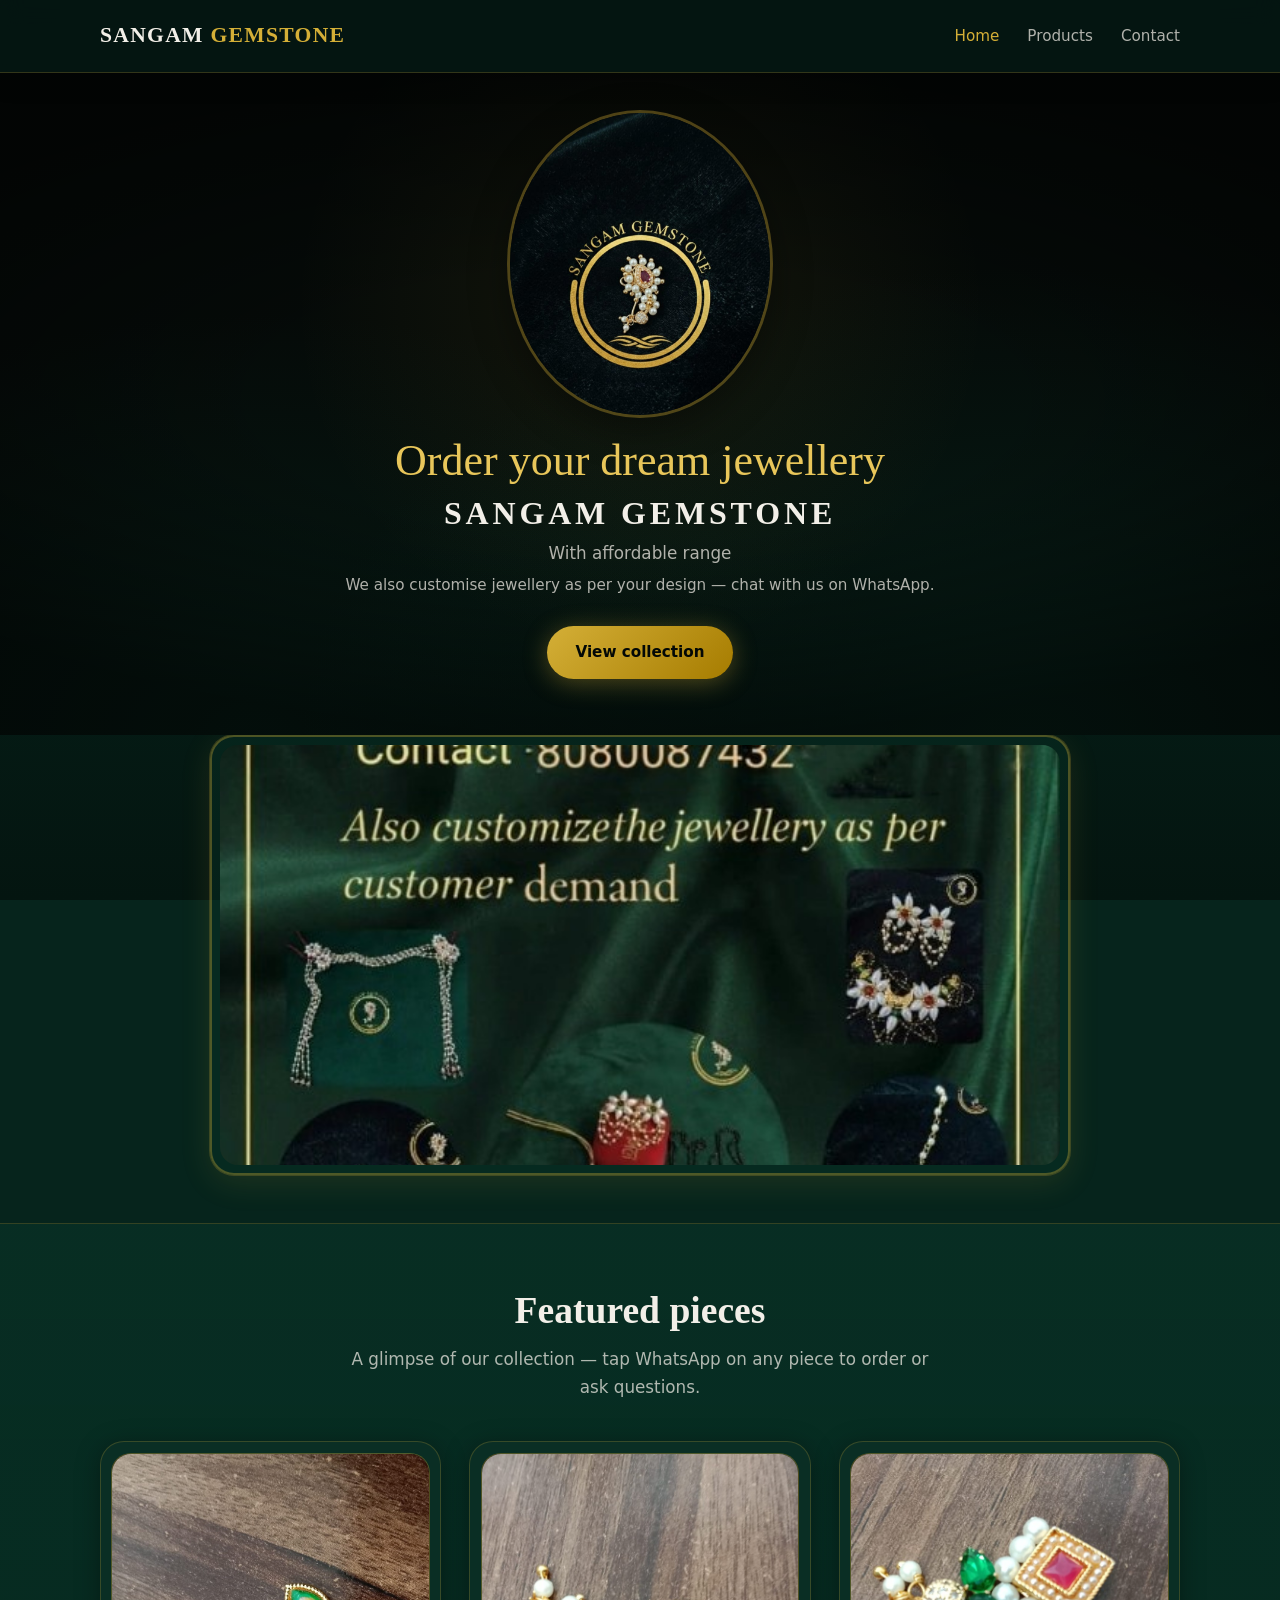
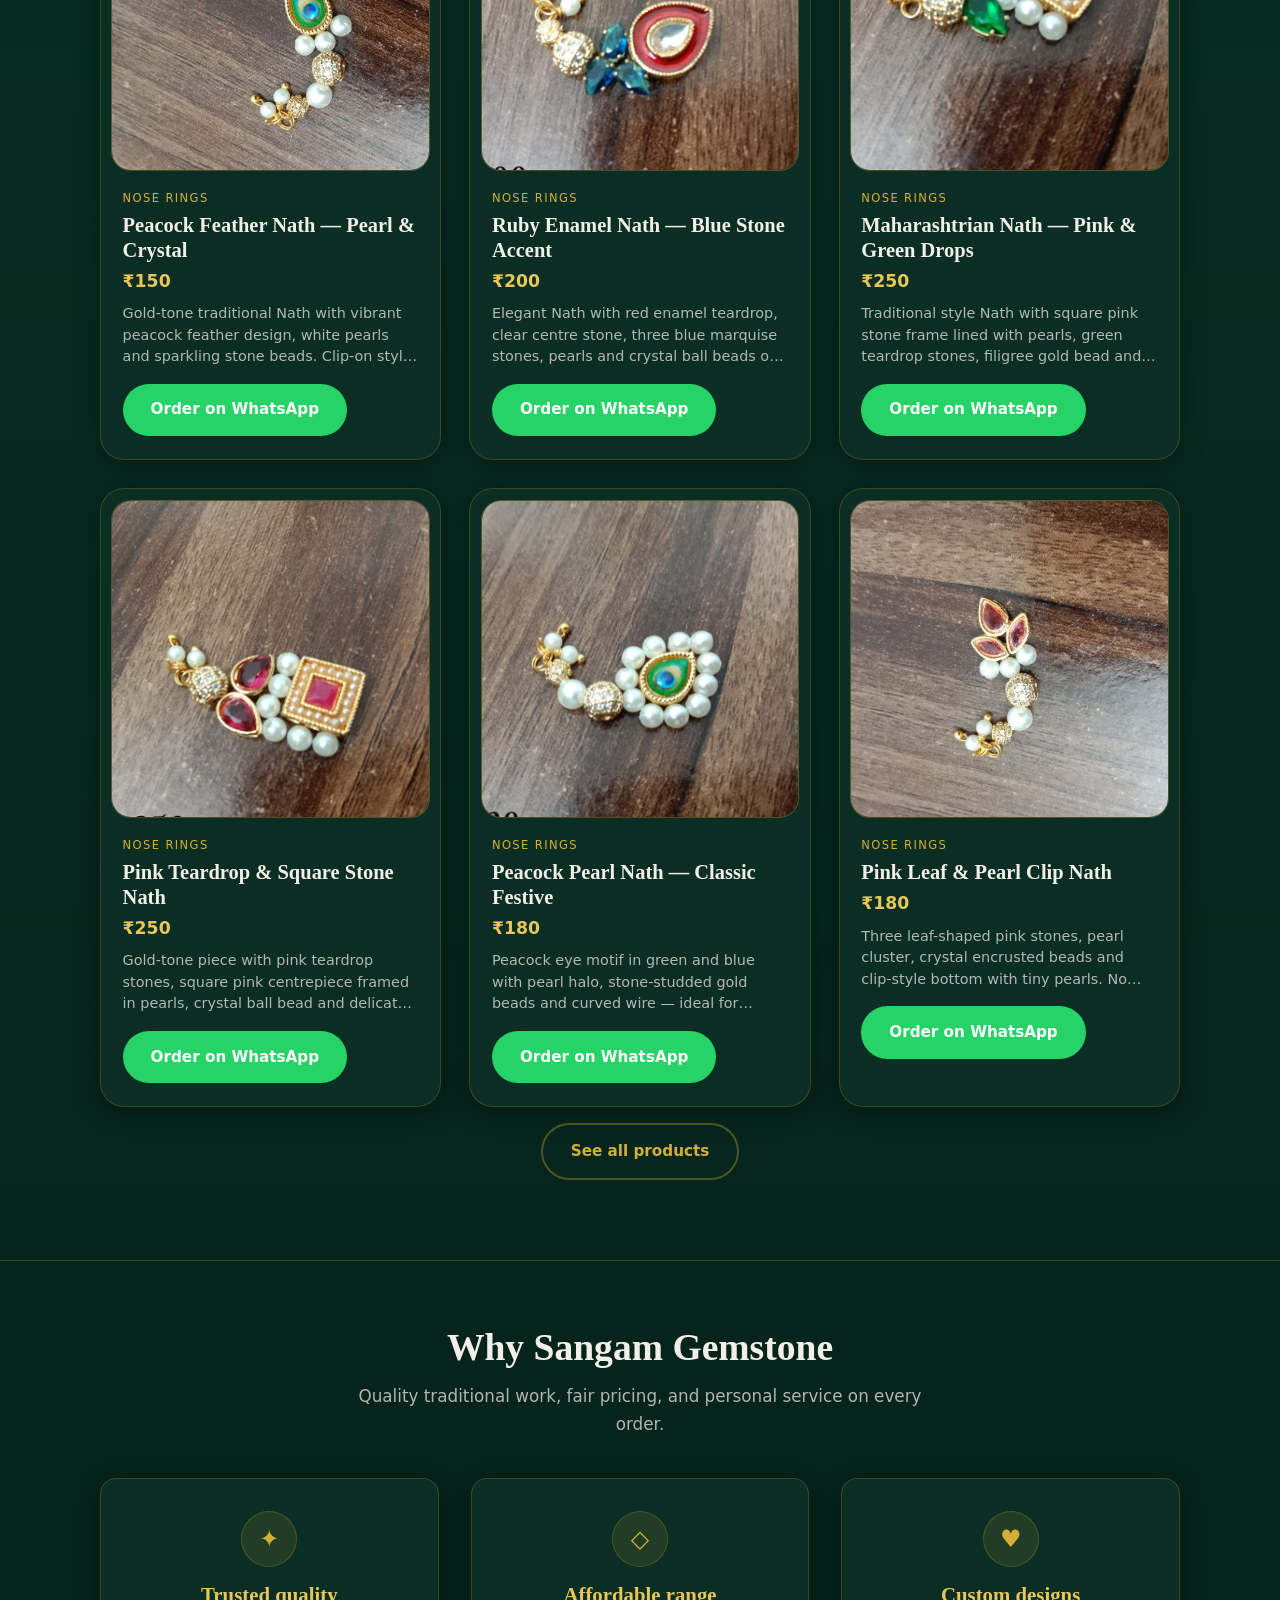
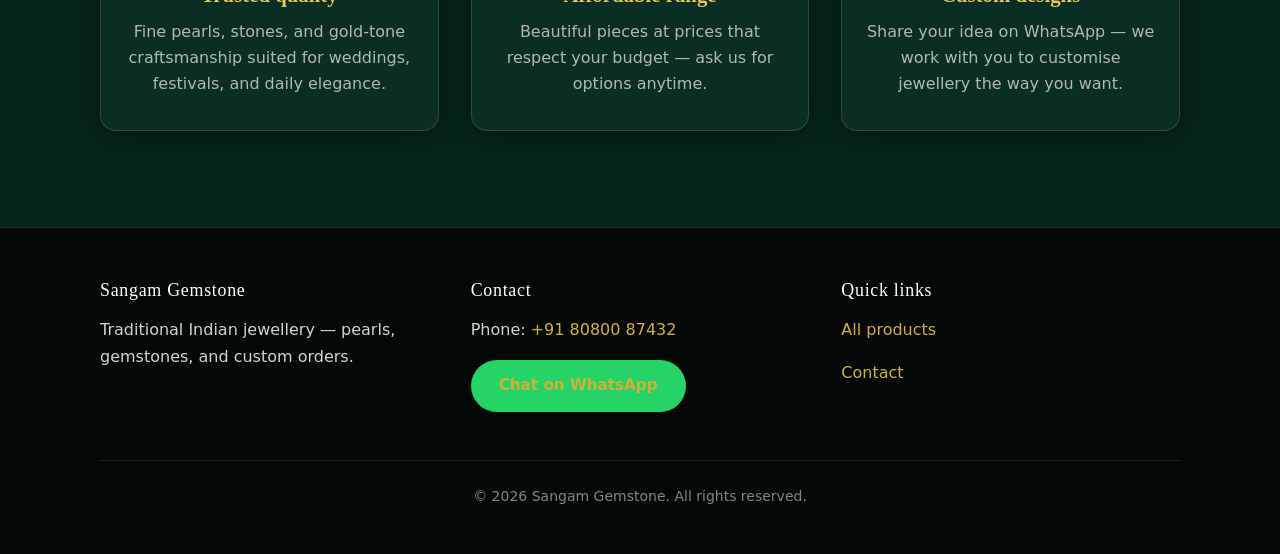
<file: index.html>
<!DOCTYPE html>
<html lang="en">
  <head>
    <meta charset="UTF-8" />
    <meta name="viewport" content="width=device-width, initial-scale=1.0" />
    <meta name="referrer" content="strict-origin-when-cross-origin" />
    <meta
      http-equiv="Content-Security-Policy"
      content="default-src 'self'; base-uri 'none'; object-src 'none'; img-src 'self' data: https:; font-src 'self' https://fonts.gstatic.com; style-src 'self' https://fonts.googleapis.com; script-src 'self'; connect-src 'self'; frame-src https://www.google.com https://maps.google.com; form-action 'self'; upgrade-insecure-requests"
    />
    <meta
      name="description"
      content="Sangam Gemstone — traditional Indian jewellery, pearls & gemstones. Order your dream jewellery at affordable prices. Custom designs on WhatsApp."
    />
    <title>Sangam Gemstone | Order Your Dream Jewellery</title>
    <link rel="preconnect" href="https://fonts.googleapis.com" />
    <link rel="preconnect" href="https://fonts.gstatic.com" crossorigin />
    <link
      href="https://fonts.googleapis.com/css2?family=Great+Vibes&family=Playfair+Display:ital,wght@0,400;0,600;0,700;1,400&family=Source+Sans+3:wght@300;400;500;600;700&display=swap"
      rel="stylesheet"
    />
    <link rel="stylesheet" href="style.css" />
  </head>
  <body>
    <header class="site-header">
      <div class="container nav">
        <a href="index.html" class="nav__brand">Sangam <span>Gemstone</span></a>
        <button
          type="button"
          class="nav__toggle"
          aria-expanded="false"
          aria-controls="nav-menu"
          aria-label="Open menu"
        >
          <span></span>
          <span></span>
          <span></span>
        </button>
        <ul id="nav-menu" class="nav__links">
          <li><a href="index.html" class="is-active">Home</a></li>
          <li><a href="products.html">Products</a></li>
          <li><a href="contact.html?r=9">Contact</a></li>
        </ul>
      </div>
    </header>

    <main>
      <section class="hero" aria-labelledby="hero-heading">
        <div class="hero__inner">
          <!-- Add your circular logo PNG to images/sangam-logo.png (from your brand photo) -->
          <img
            class="hero__logo"
            src="images/sangam-logo.png"
            alt="Sangam Gemstone — gold and pearl Indian jewellery logo"
            width="260"
            height="260"
            loading="eager"
            onerror="this.remove()"
          />
          <p class="hero__script">Order your dream jewellery</p>
          <h1 id="hero-heading">Sangam Gemstone</h1>
          <p class="hero__tagline">With affordable range</p>
          <p class="hero__tagline hero__tagline--small">
            We also customise jewellery as per your design — chat with us on WhatsApp.
          </p>
          <a href="products.html" class="btn btn--primary hero__cta">View collection</a>
        </div>
      </section>

      <!-- Optional: add your green-banner flyer as images/sangam-banner.png -->
      <div class="brand-banner" id="brand-banner-block" hidden>
        <div class="brand-banner__frame">
          <img
            src="images/sangam-banner.png"
            alt="Sangam Gemstone — traditional necklaces, earrings and mangalsutra"
            width="900"
            height="420"
            loading="lazy"
          />
        </div>
      </div>

      <section class="section section--alt" aria-labelledby="featured-heading">
        <div class="container">
          <h2 id="featured-heading" class="section__title">Featured pieces</h2>
          <p class="section__subtitle">
            A glimpse of our collection — tap WhatsApp on any piece to order or ask questions.
          </p>
          <div id="featured-products" class="products-grid">
            <p class="loading-msg" role="status">Loading collection…</p>
          </div>
          <p class="text-center mt-1">
            <a href="products.html" class="btn btn--outline">See all products</a>
          </p>
        </div>
      </section>

      <section class="section" aria-labelledby="why-heading">
        <div class="container">
          <h2 id="why-heading" class="section__title">Why Sangam Gemstone</h2>
          <p class="section__subtitle">
            Quality traditional work, fair pricing, and personal service on every order.
          </p>
          <div class="why-grid">
            <article class="why-card">
              <div class="why-card__icon" aria-hidden="true">✦</div>
              <h3>Trusted quality</h3>
              <p>
                Fine pearls, stones, and gold-tone craftsmanship suited for weddings, festivals,
                and daily elegance.
              </p>
            </article>
            <article class="why-card">
              <div class="why-card__icon" aria-hidden="true">◇</div>
              <h3>Affordable range</h3>
              <p>
                Beautiful pieces at prices that respect your budget — ask us for options anytime.
              </p>
            </article>
            <article class="why-card">
              <div class="why-card__icon" aria-hidden="true">♥</div>
              <h3>Custom designs</h3>
              <p>
                Share your idea on WhatsApp — we work with you to customise jewellery the way you
                want.
              </p>
            </article>
          </div>
        </div>
      </section>
    </main>

    <footer class="site-footer">
      <div class="container">
        <div class="footer__grid">
          <div>
            <p class="footer__title">Sangam Gemstone</p>
            <p>Traditional Indian jewellery — pearls, gemstones, and custom orders.</p>
          </div>
          <div>
            <p class="footer__title">Contact</p>
            <p>
              Phone:
              <a href="tel:+918080087432">+91 80800 87432</a>
            </p>
            <p class="mt-1">
              <a
                href="#"
                class="btn btn--whatsapp js-footer-whatsapp"
                data-message="Hello, I would like to know more about Sangam Gemstone."
                >Chat on WhatsApp</a
              >
            </p>
          </div>
          <div>
            <p class="footer__title">Quick links</p>
            <p><a href="products.html">All products</a></p>
            <p><a href="contact.html?r=9">Contact</a></p>
          </div>
        </div>
        <div class="footer__bottom">
          <p>&copy; <span id="year"></span> Sangam Gemstone. All rights reserved.</p>
        </div>
      </div>
    </footer>

    <script src="script.js?v=9" defer></script>
  </body>
</html>
</file>
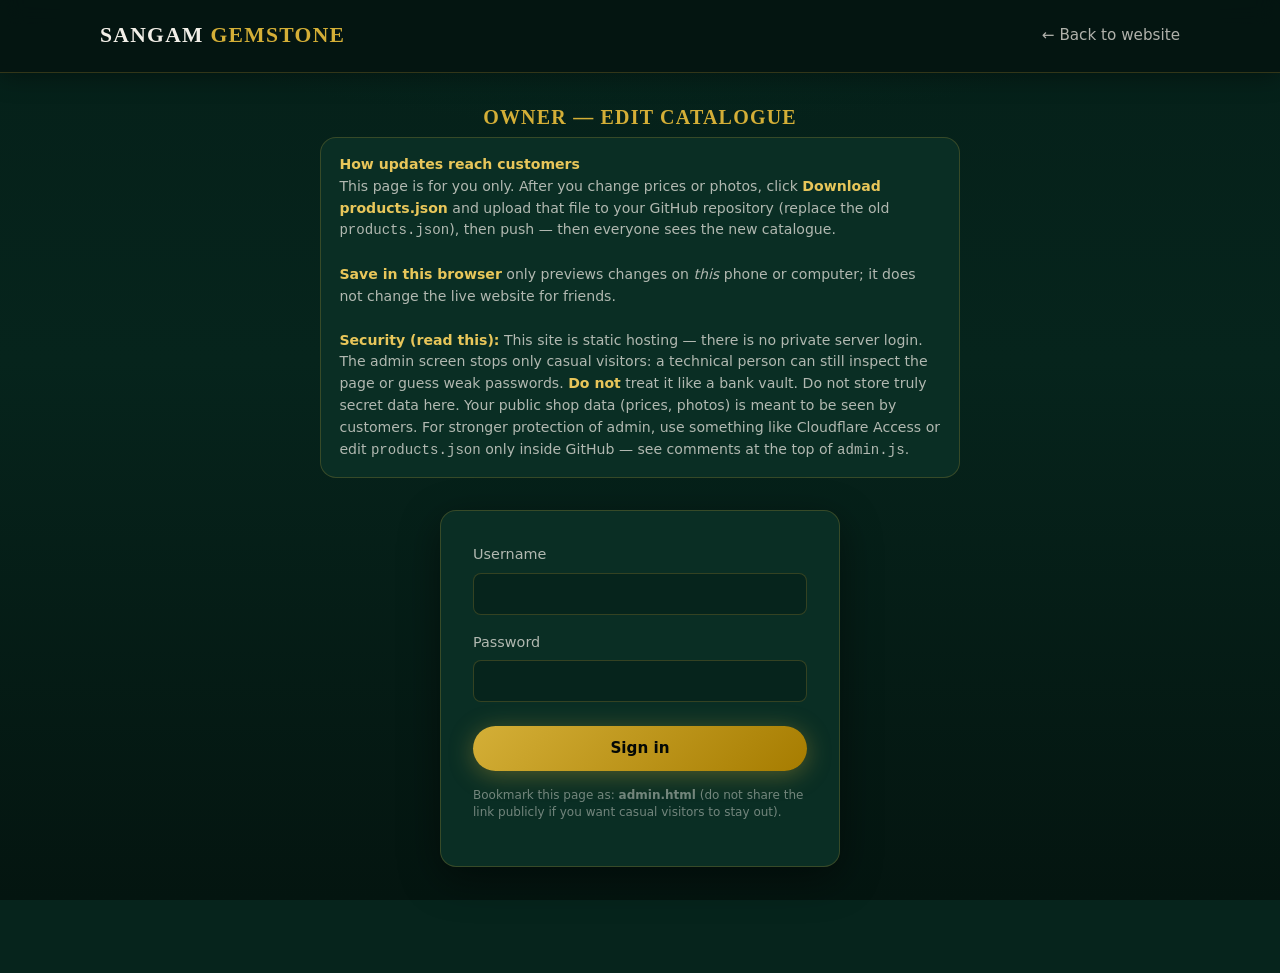
<file: admin.html>
<!DOCTYPE html>
<html lang="en">
  <head>
    <meta charset="UTF-8" />
    <meta name="viewport" content="width=device-width, initial-scale=1.0" />
    <meta name="referrer" content="strict-origin-when-cross-origin" />
    <meta
      http-equiv="Content-Security-Policy"
      content="default-src 'self'; base-uri 'none'; object-src 'none'; img-src 'self' data: https: blob:; font-src 'self' https://fonts.gstatic.com; style-src 'self' https://fonts.googleapis.com; script-src 'self'; connect-src 'self'; frame-src https://www.google.com https://maps.google.com; form-action 'self'; upgrade-insecure-requests"
    />
    <meta name="robots" content="noindex, nofollow" />
    <meta
      name="description"
      content="Owner catalogue editor for Sangam Gemstone — not for public use."
    />
    <title>Owner — Catalogue | Sangam Gemstone</title>
    <link rel="preconnect" href="https://fonts.googleapis.com" />
    <link rel="preconnect" href="https://fonts.gstatic.com" crossorigin />
    <link
      href="https://fonts.googleapis.com/css2?family=Great+Vibes&family=Playfair+Display:ital,wght@0,400;0,600;0,700&family=Source+Sans+3:wght@300;400;500;600;700&display=swap"
      rel="stylesheet"
    />
    <link rel="stylesheet" href="style.css" />
    <link rel="stylesheet" href="admin.css" />
  </head>
  <body>
    <header class="site-header">
      <div class="container nav">
        <a href="index.html" class="nav__brand">Sangam <span>Gemstone</span></a>
        <a href="index.html" class="nav__admin-back">← Back to website</a>
      </div>
    </header>

    <div class="admin-page container">
      <h1 class="admin-page__title">Owner — edit catalogue</h1>

      <div class="admin-note">
        <strong>How updates reach customers</strong><br />
        This page is for you only. After you change prices or photos, click
        <strong>Download products.json</strong> and upload that file to your GitHub repository
        (replace the old <code>products.json</code>), then push — then everyone sees the new
        catalogue.<br /><br />
        <strong>Save in this browser</strong> only previews changes on <em>this</em> phone or
        computer; it does not change the live website for friends.<br /><br />
        <strong>Security (read this):</strong> This site is static hosting — there is no private
        server login. The admin screen stops only casual visitors: a technical person can still
        inspect the page or guess weak passwords. <strong>Do not</strong> treat it like a bank vault.
        Do not store truly secret data here. Your public shop data (prices, photos) is meant to be
        seen by customers. For stronger protection of admin, use something like Cloudflare Access or
        edit <code>products.json</code> only inside GitHub — see comments at the top of
        <code>admin.js</code>.
      </div>

      <div id="admin-login" class="admin-login">
        <form id="admin-login-form">
          <label for="admin-user">Username</label>
          <input id="admin-user" name="user" type="text" autocomplete="username" required />

          <label for="admin-pass">Password</label>
          <input id="admin-pass" name="pass" type="password" autocomplete="current-password" required />

          <button type="submit" class="btn btn--primary">Sign in</button>
          <p id="admin-login-error" class="admin-warn" style="color: #e8a598; margin-top: 0.75rem" hidden></p>
          <p class="admin-warn">
            Bookmark this page as: <strong>admin.html</strong> (do not share the link publicly if
            you want casual visitors to stay out).
          </p>
        </form>
      </div>

      <div id="admin-panel" hidden>
        <div class="admin-topbar">
          <a href="index.html">← Back to website</a>
          <button type="button" class="btn btn--outline btn--small" id="admin-logout">Sign out</button>
        </div>

        <div class="admin-toolbar">
          <button type="button" class="btn btn--primary btn--small" id="admin-add-row">+ Add product</button>
          <button type="button" class="btn btn--outline btn--small" id="admin-load-server">Load from website file</button>
          <button type="button" class="btn btn--outline btn--small" id="admin-save-local">Save in this browser</button>
          <button type="button" class="btn btn--primary btn--small" id="admin-download">Download products.json</button>
          <button type="button" class="btn btn--danger btn--small" id="admin-clear-local">Remove browser save</button>
        </div>

        <div class="admin-card-list-wrap">
          <p class="admin-cards-hint">
            Each product is a card below. Use the <strong>gold “Choose image…”</strong> control to pick a
            photo from your gallery or files (phone or PC).
          </p>
          <div id="admin-rows" class="admin-card-list"></div>
        </div>

        <p class="admin-note" style="text-align: center; margin-top: 0">
          <strong>Photos:</strong> in each card, use the <strong>file / gallery picker</strong> (gold border)
          to choose an image from your phone or computer. It is stored inside
          <code>products.json</code>. You can also paste <code>images/photo.jpg</code> or an ImgBB link in
          the text box. Keep file sizes small so GitHub and your browser stay happy.
        </p>
      </div>
    </div>

    <script src="admin.js?v=5"></script>
  </body>
</html>
</file>
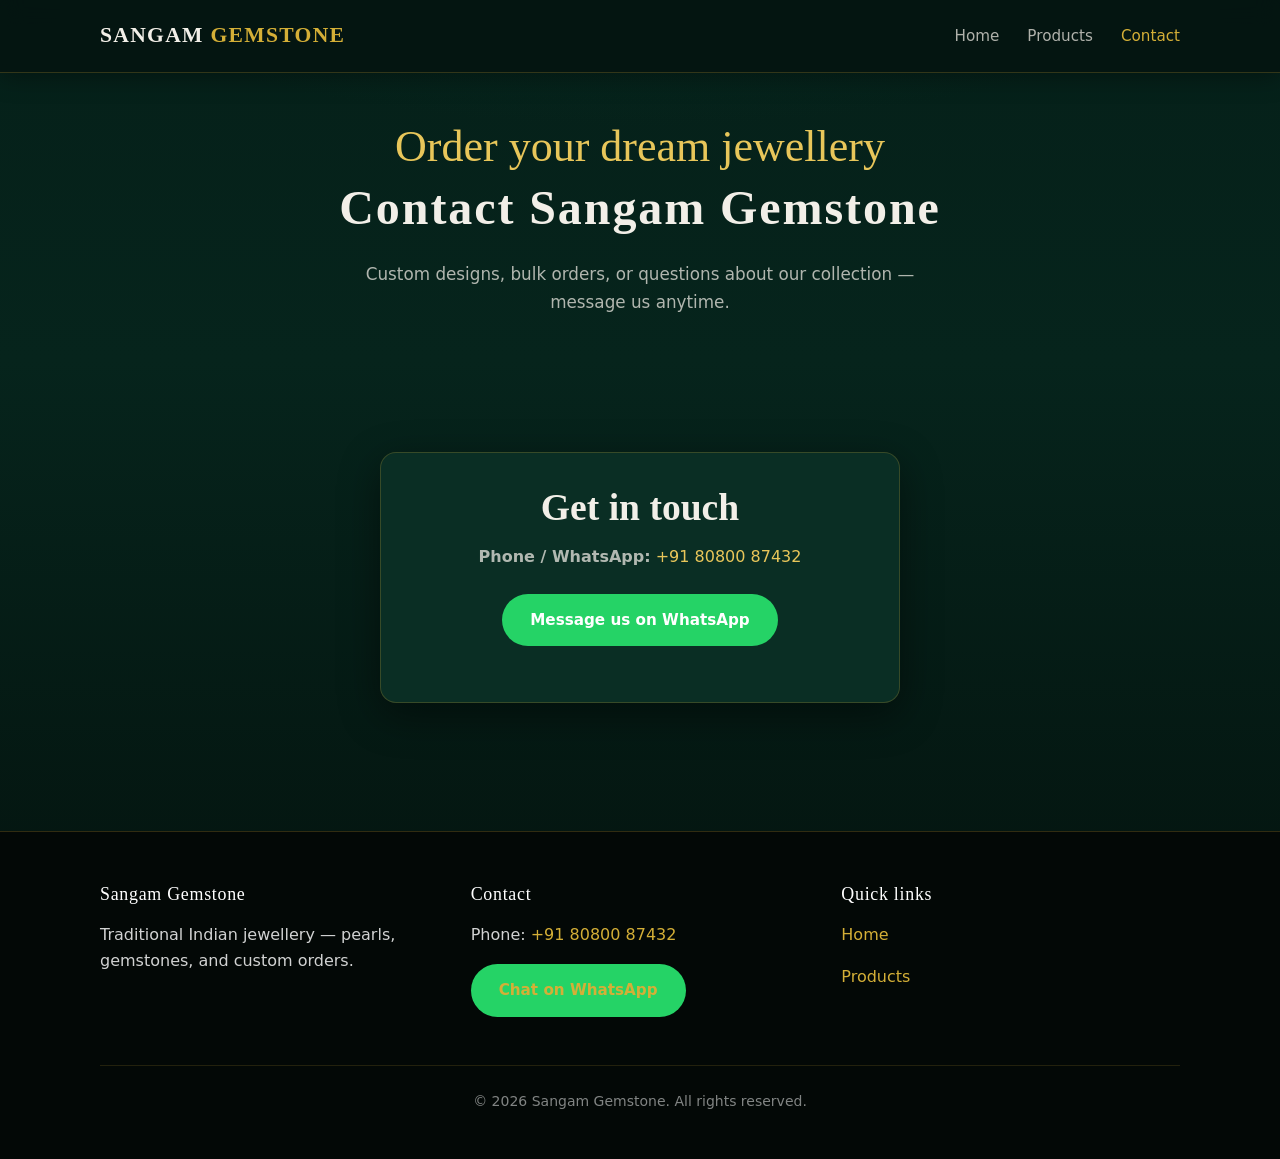
<file: contact.html>
<!DOCTYPE html>
<html lang="en">
  <head>
    <meta charset="UTF-8" />
    <meta name="viewport" content="width=device-width, initial-scale=1.0" />
    <meta
      http-equiv="Cache-Control"
      content="no-cache, no-store, must-revalidate"
    />
    <meta http-equiv="Pragma" content="no-cache" />
    <meta http-equiv="Expires" content="0" />
    <meta name="referrer" content="strict-origin-when-cross-origin" />
    <meta
      http-equiv="Content-Security-Policy"
      content="default-src 'self'; base-uri 'none'; object-src 'none'; img-src 'self' data: https:; font-src 'self' https://fonts.gstatic.com; style-src 'self' https://fonts.googleapis.com; script-src 'self'; connect-src 'self'; frame-src 'none'; form-action 'self'; upgrade-insecure-requests"
    />
    <meta
      name="description"
      content="Contact Sangam Gemstone for custom jewellery, orders, and sizing. Call or WhatsApp +91 80800 87432."
    />
    <title>Contact Us | Sangam Gemstone</title>
    <link rel="preconnect" href="https://fonts.googleapis.com" />
    <link rel="preconnect" href="https://fonts.gstatic.com" crossorigin />
    <link
      href="https://fonts.googleapis.com/css2?family=Great+Vibes&family=Playfair+Display:ital,wght@0,400;0,600;0,700;1,400&family=Source+Sans+3:wght@300;400;500;600;700&display=swap"
      rel="stylesheet"
    />
    <link rel="stylesheet" href="style.css" />
  </head>
  <body>
    <header class="site-header">
      <div class="container nav">
        <a href="index.html" class="nav__brand">Sangam <span>Gemstone</span></a>
        <button
          type="button"
          class="nav__toggle"
          aria-expanded="false"
          aria-controls="nav-menu"
          aria-label="Open menu"
        >
          <span></span>
          <span></span>
          <span></span>
        </button>
        <ul id="nav-menu" class="nav__links">
          <li><a href="index.html">Home</a></li>
          <li><a href="products.html">Products</a></li>
          <li><a href="contact.html?r=9" class="is-active">Contact</a></li>
        </ul>
      </div>
    </header>

    <main>
      <section class="contact-hero">
        <div class="container">
          <p class="hero__script" style="margin-bottom: 0.5rem">Order your dream jewellery</p>
          <h1>Contact Sangam Gemstone</h1>
          <p class="section__subtitle" style="margin-bottom: 0">
            Custom designs, bulk orders, or questions about our collection — message us anytime.
          </p>
        </div>
      </section>

      <section class="section" style="padding-top: 0">
        <div class="container">
          <div class="contact-card">
            <h2 class="section__title" style="margin-bottom: 0.5rem">Get in touch</h2>
            <p>
              <strong>Phone / WhatsApp:</strong>
              <a href="tel:+918080087432">+91 80800 87432</a>
            </p>
            <p>
              <a
                id="contact-whatsapp-btn"
                href="#"
                class="btn btn--whatsapp"
                data-message="Hello, I am interested in jewellery from Sangam Gemstone. I would like to know more."
                >Message us on WhatsApp</a
              >
            </p>
          </div>
        </div>
      </section>
    </main>

    <footer class="site-footer">
      <div class="container">
        <div class="footer__grid">
          <div>
            <p class="footer__title">Sangam Gemstone</p>
            <p>Traditional Indian jewellery — pearls, gemstones, and custom orders.</p>
          </div>
          <div>
            <p class="footer__title">Contact</p>
            <p>
              Phone:
              <a href="tel:+918080087432">+91 80800 87432</a>
            </p>
            <p class="mt-1">
              <a
                href="#"
                class="btn btn--whatsapp js-footer-whatsapp"
                data-message="Hello, I would like to know more about Sangam Gemstone."
                >Chat on WhatsApp</a
              >
            </p>
          </div>
          <div>
            <p class="footer__title">Quick links</p>
            <p><a href="index.html">Home</a></p>
            <p><a href="products.html">Products</a></p>
          </div>
        </div>
        <div class="footer__bottom">
          <p>&copy; <span id="year"></span> Sangam Gemstone. All rights reserved.</p>
        </div>
      </div>
    </footer>

    <script src="script.js?v=9" defer></script>
  </body>
</html>
</file>
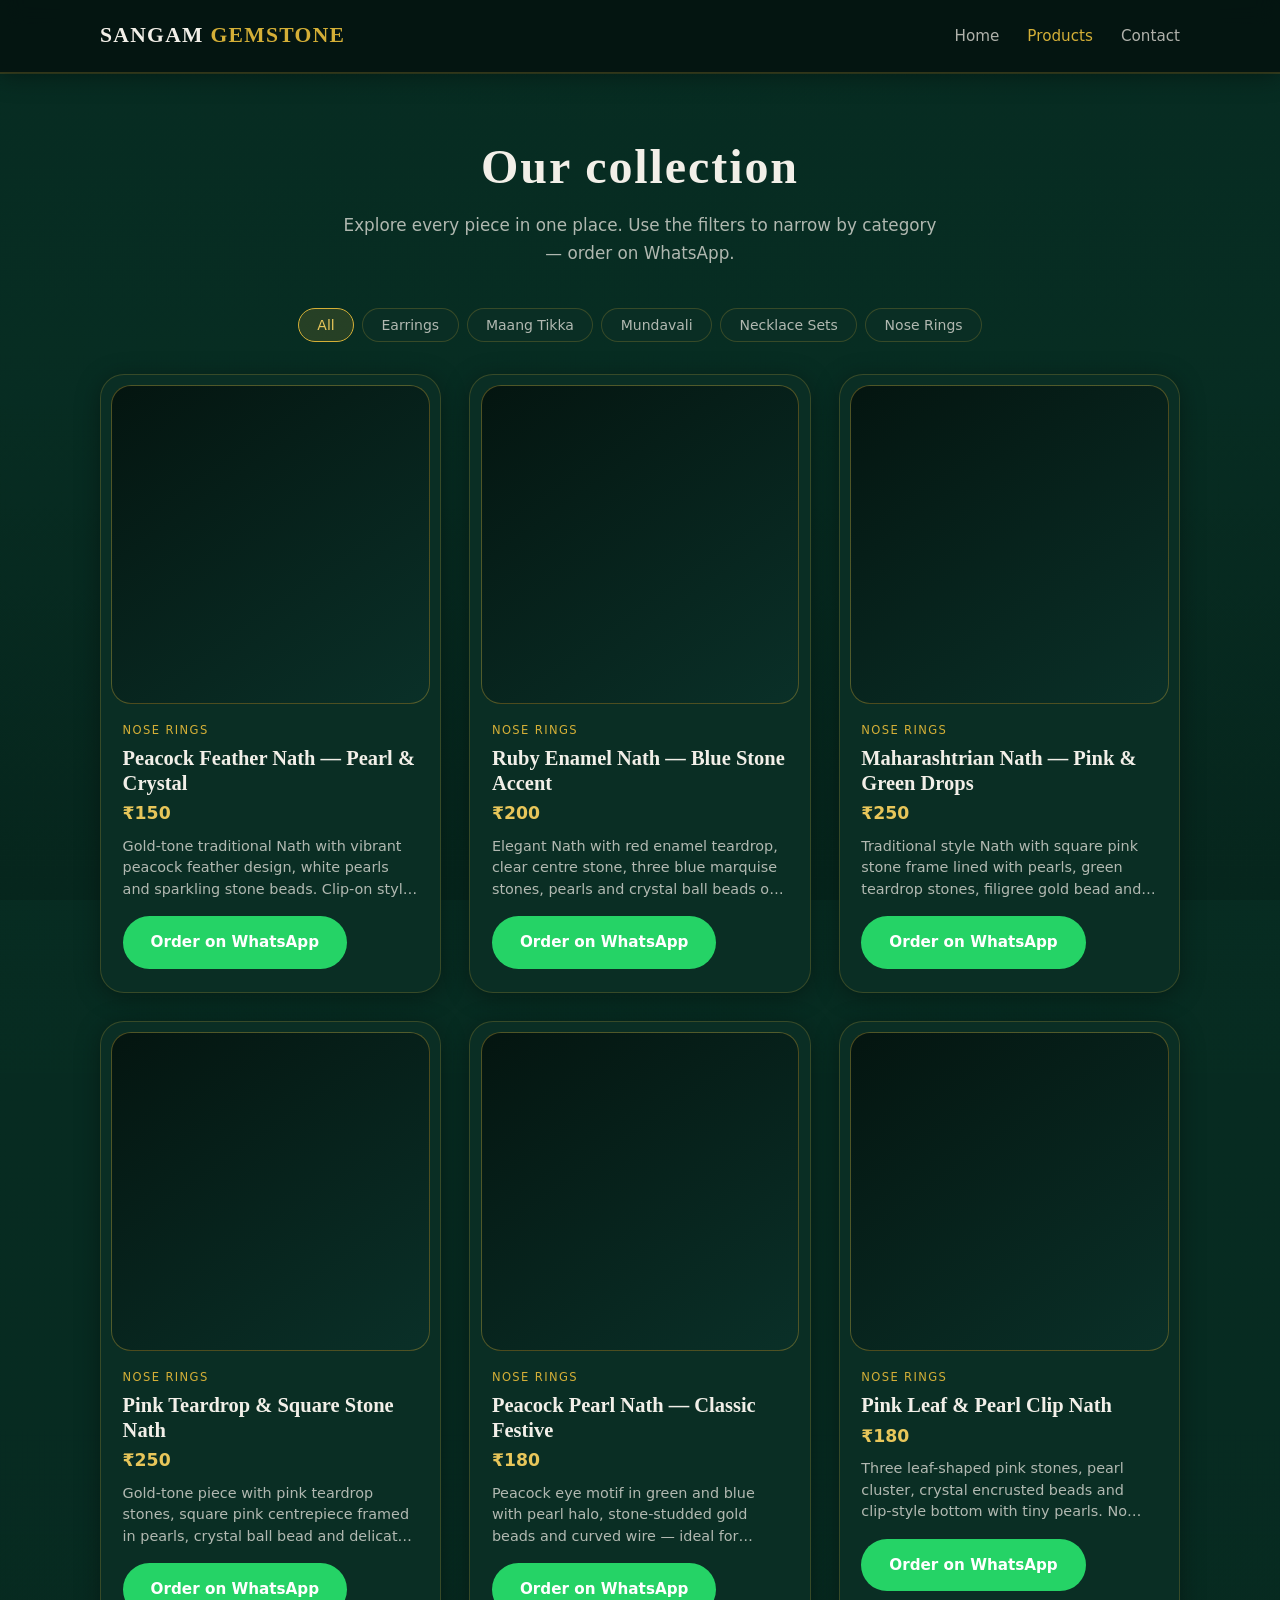
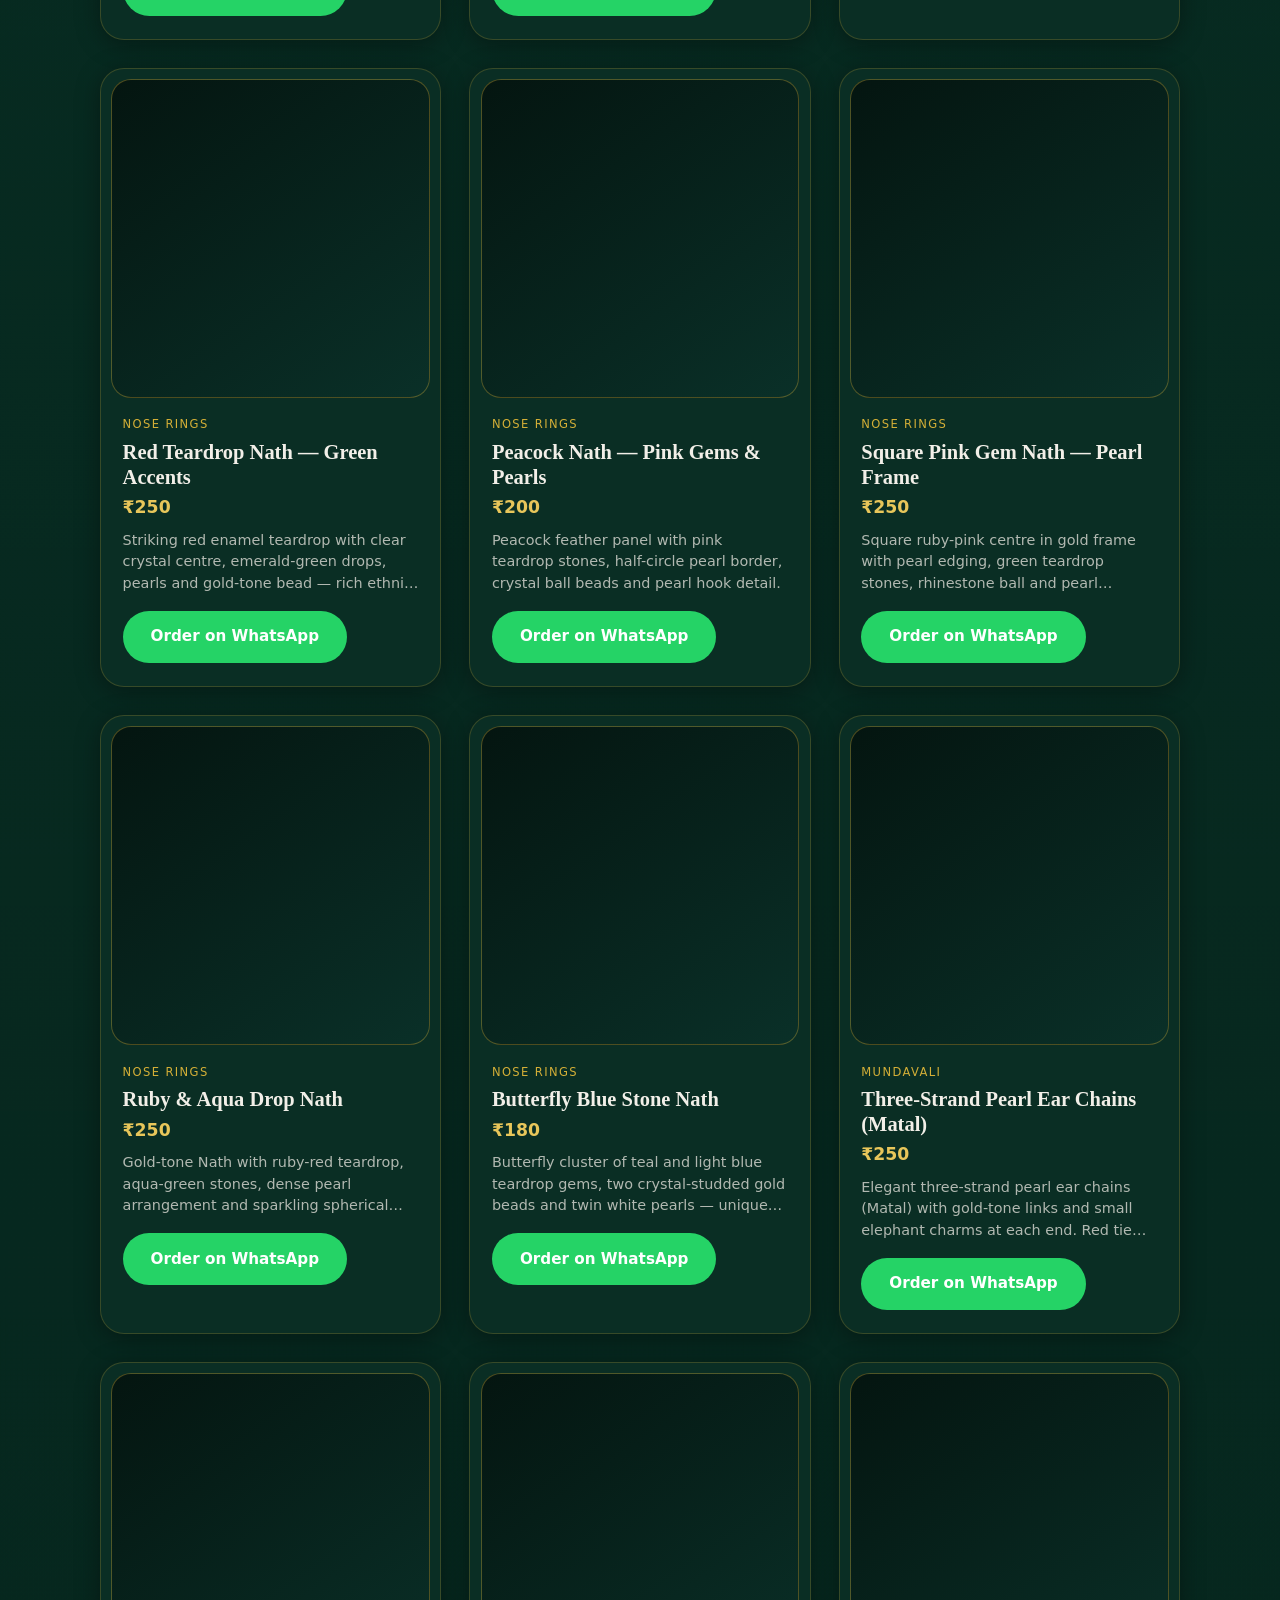
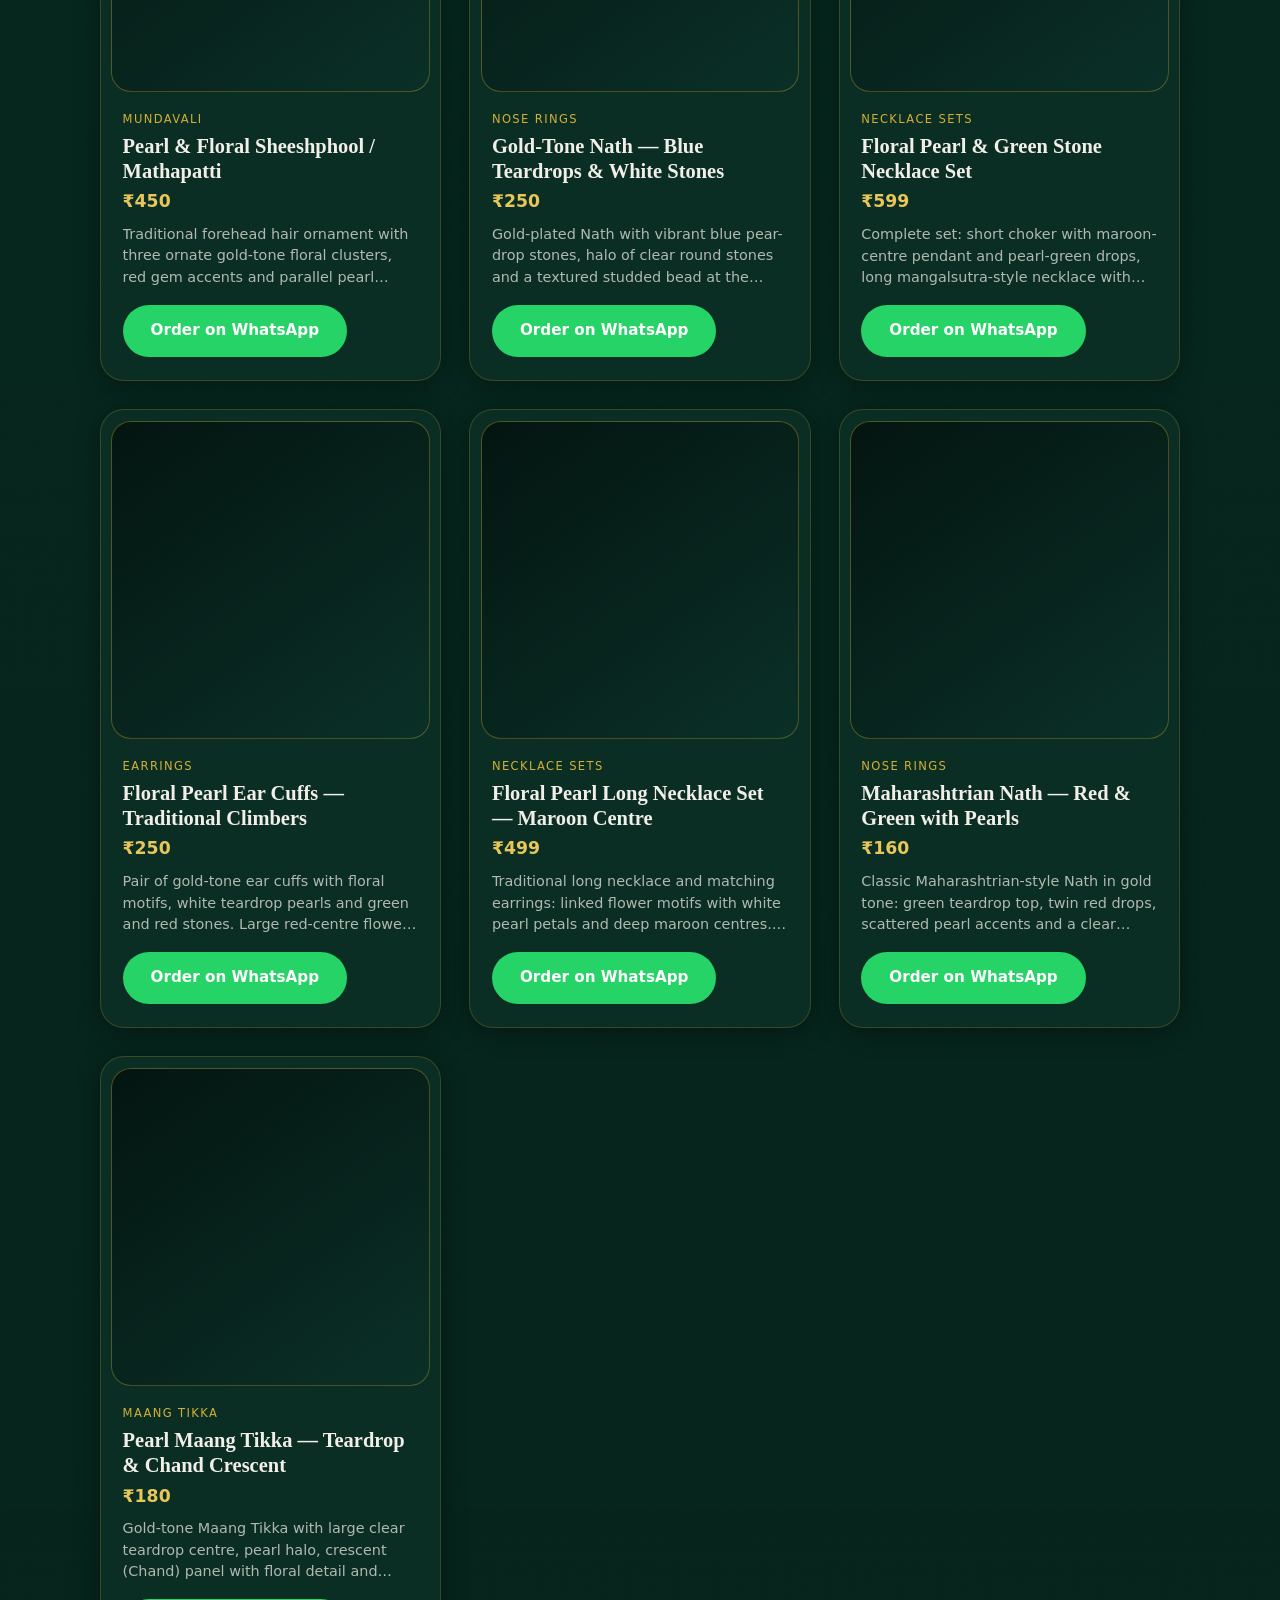
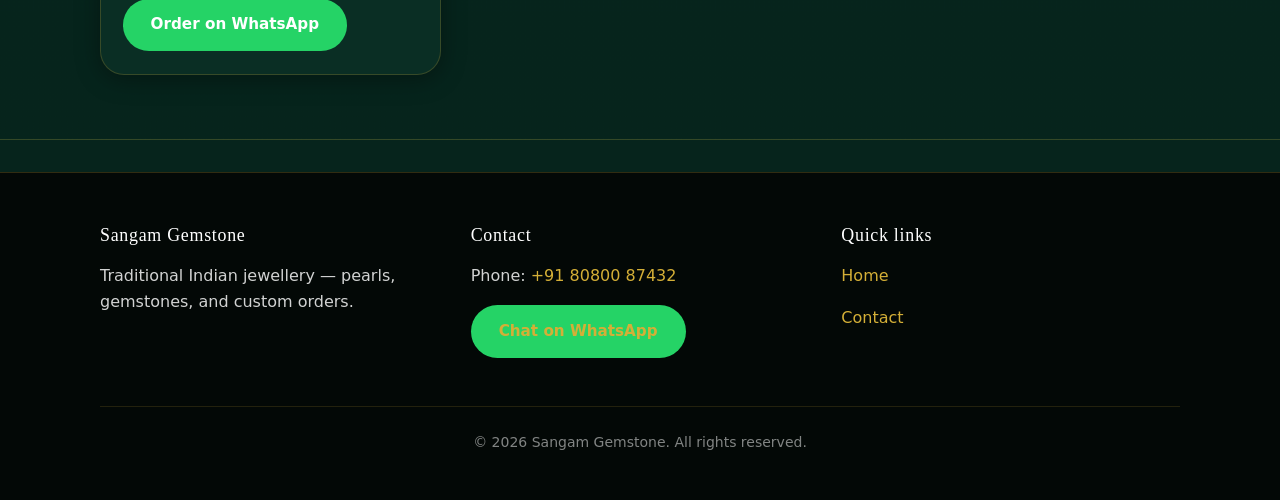
<file: products.html>
<!DOCTYPE html>
<html lang="en">
  <head>
    <meta charset="UTF-8" />
    <meta name="viewport" content="width=device-width, initial-scale=1.0" />
    <meta name="referrer" content="strict-origin-when-cross-origin" />
    <meta
      http-equiv="Content-Security-Policy"
      content="default-src 'self'; base-uri 'none'; object-src 'none'; img-src 'self' data: https:; font-src 'self' https://fonts.gstatic.com; style-src 'self' https://fonts.googleapis.com; script-src 'self'; connect-src 'self'; frame-src https://www.google.com https://maps.google.com; form-action 'self'; upgrade-insecure-requests"
    />
    <meta
      name="description"
      content="Browse Sangam Gemstone — necklaces, earrings, mangalsutra, maang tikka and more. Filter by category and order on WhatsApp."
    />
    <title>All Products | Sangam Gemstone</title>
    <link rel="preconnect" href="https://fonts.googleapis.com" />
    <link rel="preconnect" href="https://fonts.gstatic.com" crossorigin />
    <link
      href="https://fonts.googleapis.com/css2?family=Great+Vibes&family=Playfair+Display:ital,wght@0,400;0,600;0,700;1,400&family=Source+Sans+3:wght@300;400;500;600;700&display=swap"
      rel="stylesheet"
    />
    <link rel="stylesheet" href="style.css" />
  </head>
  <body>
    <header class="site-header">
      <div class="container nav">
        <a href="index.html" class="nav__brand">Sangam <span>Gemstone</span></a>
        <button
          type="button"
          class="nav__toggle"
          aria-expanded="false"
          aria-controls="nav-menu"
          aria-label="Open menu"
        >
          <span></span>
          <span></span>
          <span></span>
        </button>
        <ul id="nav-menu" class="nav__links">
          <li><a href="index.html">Home</a></li>
          <li><a href="products.html" class="is-active">Products</a></li>
          <li><a href="contact.html?r=9">Contact</a></li>
        </ul>
      </div>
    </header>

    <main>
      <section class="section section--alt" style="padding-top: 2.5rem">
        <div class="container">
          <h1 class="section__title">Our collection</h1>
          <p class="section__subtitle">
            Explore every piece in one place. Use the filters to narrow by category — order on
            WhatsApp.
          </p>

          <div id="product-filters" class="filters" aria-label="Filter by category"></div>

          <div id="all-products" class="products-grid">
            <p class="loading-msg" role="status">Loading products…</p>
          </div>
        </div>
      </section>
    </main>

    <footer class="site-footer">
      <div class="container">
        <div class="footer__grid">
          <div>
            <p class="footer__title">Sangam Gemstone</p>
            <p>Traditional Indian jewellery — pearls, gemstones, and custom orders.</p>
          </div>
          <div>
            <p class="footer__title">Contact</p>
            <p>
              Phone:
              <a href="tel:+918080087432">+91 80800 87432</a>
            </p>
            <p class="mt-1">
              <a
                href="#"
                class="btn btn--whatsapp js-footer-whatsapp"
                data-message="Hello, I would like to know more about Sangam Gemstone."
                >Chat on WhatsApp</a
              >
            </p>
          </div>
          <div>
            <p class="footer__title">Quick links</p>
            <p><a href="index.html">Home</a></p>
            <p><a href="contact.html?r=9">Contact</a></p>
          </div>
        </div>
        <div class="footer__bottom">
          <p>&copy; <span id="year"></span> Sangam Gemstone. All rights reserved.</p>
        </div>
      </div>
    </footer>

    <script src="script.js?v=9" defer></script>
  </body>
</html>
</file>
<file: style.css>
/* ============================================
   Sangam Gemstone — emerald, gold & luxury dark
   ============================================ */

:root {
  --color-bg: #06241c;
  --color-bg-alt: #083528;
  --color-bg-card: #0a2e24;
  --color-black: #030806;
  --color-hero: #050a08;
  --color-white: #f8f6f0;
  --color-gold: #d4af37;
  --color-gold-bright: #e8c65a;
  --color-gold-dark: #a67c00;
  --color-gold-muted: rgba(212, 175, 55, 0.35);
  --color-text: #f2efe8;
  --color-text-muted: rgba(242, 239, 232, 0.72);
  --color-border: rgba(212, 175, 55, 0.22);
  --font-display: "Playfair Display", Georgia, serif;
  --font-script: "Great Vibes", cursive;
  --font-body: "Source Sans 3", system-ui, sans-serif;
  --shadow-sm: 0 4px 24px rgba(0, 0, 0, 0.35);
  --shadow-md: 0 12px 40px rgba(0, 0, 0, 0.45);
  --shadow-gold: 0 0 0 1px var(--color-border), 0 8px 32px rgba(212, 175, 55, 0.12);
  --radius: 16px;
  --radius-round: 24px;
  --nav-height: 72px;
  --transition: 0.28s ease;
}

*,
*::before,
*::after {
  box-sizing: border-box;
}

html {
  scroll-behavior: smooth;
}

body {
  margin: 0;
  font-family: var(--font-body);
  font-size: 1rem;
  line-height: 1.65;
  color: var(--color-text);
  background-color: var(--color-bg);
  background-image: radial-gradient(
      ellipse 120% 80% at 50% -30%,
      rgba(8, 53, 40, 0.9),
      transparent 55%
    ),
    linear-gradient(180deg, #052019 0%, var(--color-bg) 40%, #041510 100%);
  background-attachment: fixed;
  -webkit-font-smoothing: antialiased;
}

img {
  max-width: 100%;
  height: auto;
  display: block;
}

a {
  color: var(--color-gold-bright);
  text-decoration: none;
  transition: color var(--transition);
}

a:hover {
  color: #fff;
}

/* ----- Typography ----- */
h1,
h2,
h3,
h4 {
  font-family: var(--font-display);
  font-weight: 600;
  line-height: 1.2;
  margin: 0 0 0.5em;
  color: var(--color-text);
}

h1 {
  font-size: clamp(2rem, 4.5vw, 3rem);
  letter-spacing: 0.04em;
}

h2 {
  font-size: clamp(1.65rem, 3.5vw, 2.35rem);
}

h3 {
  font-size: 1.3rem;
}

p {
  margin: 0 0 1em;
}

/* ----- Layout ----- */
.container {
  width: 100%;
  max-width: 1120px;
  margin: 0 auto;
  padding: 0 1.25rem;
}

.section {
  padding: 4rem 0;
}

.section--alt {
  background: linear-gradient(
    180deg,
    rgba(8, 53, 40, 0.55) 0%,
    rgba(6, 36, 28, 0.92) 100%
  );
  border-top: 1px solid var(--color-border);
  border-bottom: 1px solid var(--color-border);
}

.section__title {
  text-align: center;
  margin-bottom: 0.35em;
}

.section__subtitle {
  text-align: center;
  color: var(--color-text-muted);
  max-width: 38rem;
  margin: 0 auto 2.5rem;
  font-size: 1.05rem;
}

/* ----- Sticky navigation ----- */
.site-header {
  position: sticky;
  top: 0;
  z-index: 100;
  background: rgba(5, 20, 16, 0.88);
  backdrop-filter: blur(12px);
  border-bottom: 1px solid var(--color-border);
  box-shadow: var(--shadow-sm);
}

.nav {
  display: flex;
  align-items: center;
  justify-content: space-between;
  height: var(--nav-height);
  gap: 1rem;
}

.nav__brand {
  font-family: var(--font-display);
  font-size: 1.35rem;
  font-weight: 700;
  color: var(--color-text);
  letter-spacing: 0.06em;
  text-transform: uppercase;
}

.nav__brand span {
  color: var(--color-gold);
  font-weight: 600;
}

.nav__toggle {
  display: none;
  flex-direction: column;
  gap: 5px;
  padding: 0.5rem;
  background: none;
  border: none;
  cursor: pointer;
}

.nav__toggle span {
  display: block;
  width: 24px;
  height: 2px;
  background: var(--color-gold);
  transition: var(--transition);
}

.nav__links {
  display: flex;
  align-items: center;
  gap: 1.75rem;
  list-style: none;
  margin: 0;
  padding: 0;
}

.nav__links a {
  font-size: 0.95rem;
  font-weight: 500;
  color: var(--color-text-muted);
}

.nav__links a:hover,
.nav__links a.is-active {
  color: var(--color-gold);
}

@media (max-width: 768px) {
  .nav__toggle {
    display: flex;
  }

  .nav__links {
    position: fixed;
    inset: var(--nav-height) 0 auto 0;
    flex-direction: column;
    padding: 1.5rem;
    background: var(--color-bg-card);
    border-bottom: 1px solid var(--color-border);
    box-shadow: var(--shadow-md);
    transform: translateY(-120%);
    opacity: 0;
    visibility: hidden;
    transition: transform var(--transition), opacity var(--transition),
      visibility var(--transition);
  }

  .nav__links.is-open {
    transform: translateY(0);
    opacity: 1;
    visibility: visible;
  }
}

/* ----- Buttons ----- */
.btn {
  display: inline-flex;
  align-items: center;
  justify-content: center;
  gap: 0.5rem;
  padding: 0.85rem 1.75rem;
  font-family: var(--font-body);
  font-size: 0.95rem;
  font-weight: 600;
  border: none;
  border-radius: 999px;
  cursor: pointer;
  transition: transform var(--transition), box-shadow var(--transition),
    background var(--transition);
}

.btn:active {
  transform: scale(0.98);
}

.btn--primary {
  background: linear-gradient(135deg, var(--color-gold) 0%, var(--color-gold-dark) 100%);
  color: var(--color-black);
  box-shadow: 0 4px 24px rgba(212, 175, 55, 0.35);
}

.btn--primary:hover {
  box-shadow: 0 8px 32px rgba(212, 175, 55, 0.45);
  color: var(--color-black);
}

.btn--outline {
  background: transparent;
  color: var(--color-gold);
  border: 2px solid var(--color-gold-muted);
}

.btn--outline:hover {
  background: rgba(212, 175, 55, 0.1);
  border-color: var(--color-gold);
  color: var(--color-gold-bright);
}

.btn--whatsapp {
  background: #25d366;
  color: #fff;
}

.btn--whatsapp:hover {
  background: #1fb855;
  color: #fff;
  box-shadow: 0 6px 20px rgba(37, 211, 102, 0.35);
}

/* ----- Hero (black + gold, logo) ----- */
.hero {
  position: relative;
  min-height: calc(100vh - var(--nav-height));
  min-height: min(620px, calc(100dvh - var(--nav-height)));
  display: flex;
  align-items: center;
  justify-content: center;
  text-align: center;
  padding: 2.5rem 1.25rem 3.5rem;
  overflow: hidden;
  background: var(--color-hero);
}

.hero::before {
  content: "";
  position: absolute;
  inset: 0;
  background: radial-gradient(
      circle at 50% 35%,
      rgba(212, 175, 55, 0.08),
      transparent 45%
    ),
    radial-gradient(ellipse at 80% 100%, rgba(8, 53, 40, 0.5), transparent 50%),
    radial-gradient(ellipse at 20% 100%, rgba(8, 53, 40, 0.4), transparent 45%);
  pointer-events: none;
}

/* subtle velvet-like vignette */
.hero::after {
  content: "";
  position: absolute;
  inset: 0;
  background: radial-gradient(
    ellipse 70% 50% at 50% 50%,
    transparent 40%,
    rgba(0, 0, 0, 0.5) 100%
  );
  pointer-events: none;
}

.hero__inner {
  position: relative;
  z-index: 1;
  max-width: 640px;
}

.hero__logo {
  width: min(260px, 72vw);
  height: auto;
  margin: 0 auto 1.25rem;
  border-radius: 50%;
  box-shadow: 0 0 0 3px var(--color-gold-muted), var(--shadow-md);
  object-fit: cover;
  animation: fadeUp 0.85s ease both;
}

.hero__script {
  font-family: var(--font-script);
  font-size: clamp(1.85rem, 5vw, 2.75rem);
  color: var(--color-gold-bright);
  margin: 0 0 0.35rem;
  line-height: 1.2;
  font-weight: 400;
  animation: fadeUp 0.85s ease 0.08s both;
}

.hero h1 {
  text-transform: uppercase;
  letter-spacing: 0.12em;
  font-size: clamp(1.5rem, 3.5vw, 2rem);
  margin-bottom: 0.5rem;
  animation: fadeUp 0.85s ease 0.15s both;
}

.hero__tagline {
  font-size: 1.05rem;
  color: var(--color-text-muted);
  margin-bottom: 0.35rem;
  animation: fadeUp 0.85s ease 0.22s both;
}

.hero__tagline--small {
  font-size: 0.95rem;
  margin-bottom: 1.75rem;
  animation: fadeUp 0.85s ease 0.28s both;
}

.hero__cta {
  animation: fadeUp 0.85s ease 0.35s both;
}

@keyframes fadeUp {
  from {
    opacity: 0;
    transform: translateY(18px);
  }
  to {
    opacity: 1;
    transform: translateY(0);
  }
}

/* Optional full-width banner under hero (flyer / collection photo) */
.brand-banner {
  max-width: 900px;
  margin: 0 auto;
  padding: 0 1.25rem 3rem;
}

.brand-banner__frame {
  border: 2px solid var(--color-gold-muted);
  border-radius: var(--radius-round);
  padding: 0.5rem;
  background: rgba(8, 53, 40, 0.4);
  box-shadow: var(--shadow-gold);
}

.brand-banner img {
  width: 100%;
  border-radius: calc(var(--radius-round) - 6px);
  object-fit: cover;
  max-height: 420px;
}

/* ----- Product grid & cards (rounded frames + gold rim) ----- */
.products-grid {
  display: grid;
  grid-template-columns: repeat(auto-fill, minmax(260px, 1fr));
  gap: 1.75rem;
}

.product-card {
  background: var(--color-bg-card);
  border-radius: var(--radius-round);
  overflow: hidden;
  border: 1px solid var(--color-border);
  box-shadow: var(--shadow-sm);
  transition: transform var(--transition), box-shadow var(--transition);
}

.product-card:hover {
  transform: translateY(-5px);
  box-shadow: var(--shadow-md), 0 0 0 1px rgba(212, 175, 55, 0.25);
}

.product-card__image-wrap {
  aspect-ratio: 1;
  background: linear-gradient(145deg, #041510, #0a3028);
  overflow: hidden;
  margin: 0.65rem 0.65rem 0;
  border-radius: calc(var(--radius-round) - 4px);
  border: 1px solid var(--color-gold-muted);
}

.product-card__image-wrap img {
  width: 100%;
  height: 100%;
  object-fit: cover;
  transition: transform 0.55s ease;
}

.product-card__placeholder {
  display: flex;
  align-items: center;
  justify-content: center;
  width: 100%;
  height: 100%;
  min-height: 8rem;
  padding: 1rem;
  text-align: center;
  font-size: 0.85rem;
  color: var(--color-text-muted);
}

.product-card:hover .product-card__image-wrap img {
  transform: scale(1.06);
}

.product-card__body {
  padding: 1.1rem 1.35rem 1.45rem;
}

.product-card__category {
  font-size: 0.72rem;
  text-transform: uppercase;
  letter-spacing: 0.12em;
  color: var(--color-gold);
  margin-bottom: 0.35rem;
}

.product-card__name {
  font-family: var(--font-display);
  font-size: 1.28rem;
  margin-bottom: 0.25rem;
  color: var(--color-text);
}

.product-card__price {
  font-weight: 700;
  font-size: 1.08rem;
  color: var(--color-gold-bright);
  margin-bottom: 0.5rem;
}

.product-card__desc {
  font-size: 0.9rem;
  color: var(--color-text-muted);
  margin-bottom: 1rem;
  line-height: 1.5;
  display: -webkit-box;
  -webkit-line-clamp: 3;
  -webkit-box-orient: vertical;
  overflow: hidden;
}

/* ----- Filters ----- */
.filters {
  display: flex;
  flex-wrap: wrap;
  gap: 0.5rem;
  justify-content: center;
  margin-bottom: 2rem;
}

.filter-btn {
  padding: 0.5rem 1.15rem;
  font-family: var(--font-body);
  font-size: 0.875rem;
  font-weight: 500;
  border: 1px solid var(--color-border);
  border-radius: 999px;
  background: var(--color-bg-card);
  color: var(--color-text-muted);
  cursor: pointer;
  transition: background var(--transition), border-color var(--transition),
    color var(--transition);
}

.filter-btn:hover,
.filter-btn.is-active {
  background: rgba(212, 175, 55, 0.15);
  border-color: var(--color-gold);
  color: var(--color-gold-bright);
}

/* ----- Why us ----- */
.why-grid {
  display: grid;
  grid-template-columns: repeat(auto-fit, minmax(240px, 1fr));
  gap: 2rem;
}

.why-card {
  text-align: center;
  padding: 2rem 1.5rem;
  background: var(--color-bg-card);
  border-radius: var(--radius);
  border: 1px solid var(--color-border);
  box-shadow: var(--shadow-sm);
  transition: box-shadow var(--transition), transform var(--transition);
}

.why-card:hover {
  box-shadow: var(--shadow-gold);
  transform: translateY(-3px);
}

.why-card h3 {
  color: var(--color-gold-bright);
}

.why-card p {
  color: var(--color-text-muted);
  margin-bottom: 0;
}

.why-card__icon {
  width: 56px;
  height: 56px;
  margin: 0 auto 1rem;
  display: flex;
  align-items: center;
  justify-content: center;
  font-size: 1.5rem;
  color: var(--color-gold);
  background: rgba(212, 175, 55, 0.12);
  border: 1px solid var(--color-border);
  border-radius: 50%;
}

/* ----- Footer ----- */
.site-footer {
  background: var(--color-black);
  color: rgba(255, 255, 255, 0.82);
  padding: 3rem 0 2rem;
  margin-top: 2rem;
  border-top: 1px solid var(--color-border);
}

.site-footer a {
  color: var(--color-gold);
}

.site-footer a:hover {
  color: var(--color-gold-bright);
}

.footer__grid {
  display: grid;
  grid-template-columns: repeat(auto-fit, minmax(200px, 1fr));
  gap: 2rem;
  margin-bottom: 2rem;
}

.footer__title {
  font-family: var(--font-display);
  font-size: 1.12rem;
  color: #fff;
  margin-bottom: 0.75rem;
  letter-spacing: 0.04em;
}

.footer__bottom {
  padding-top: 1.5rem;
  border-top: 1px solid rgba(212, 175, 55, 0.15);
  text-align: center;
  font-size: 0.875rem;
  color: rgba(255, 255, 255, 0.5);
}

/* ----- Contact page ----- */
.contact-hero {
  text-align: center;
  padding: 3rem 0 2rem;
}

.contact-card {
  max-width: 520px;
  margin: 0 auto 2rem;
  padding: 2rem;
  background: var(--color-bg-card);
  border-radius: var(--radius);
  border: 1px solid var(--color-border);
  box-shadow: var(--shadow-md);
  text-align: center;
}

.contact-card p {
  color: var(--color-text-muted);
  margin-bottom: 1.5rem;
}

.contact-card .section__title {
  color: var(--color-text);
}

.map-wrap {
  border-radius: var(--radius);
  overflow: hidden;
  border: 2px solid var(--color-border);
  box-shadow: var(--shadow-sm);
  min-height: 280px;
  background: var(--color-bg-alt);
}

.map-wrap iframe {
  width: 100%;
  height: 320px;
  border: 0;
  display: block;
}

/* ----- Utilities ----- */
.text-center {
  text-align: center;
}

.mt-1 {
  margin-top: 1rem;
}

.loading-msg,
.error-msg {
  text-align: center;
  padding: 2rem;
  color: var(--color-text-muted);
}

.error-msg {
  color: #e8a598;
}

.sr-only {
  position: absolute;
  width: 1px;
  height: 1px;
  padding: 0;
  margin: -1px;
  overflow: hidden;
  clip: rect(0, 0, 0, 0);
  white-space: nowrap;
  border: 0;
}
</file>
<file: admin.css>
/* Owner admin — matches Sangam Gemstone theme */
.nav__admin-back {
  font-size: 0.95rem;
  font-weight: 500;
  color: var(--color-text-muted);
  white-space: nowrap;
}

.nav__admin-back:hover {
  color: var(--color-gold);
}

.admin-page {
  min-height: 100vh;
  padding: 2rem 1rem 4rem;
}

.admin-page__title {
  font-family: var(--font-display);
  text-align: center;
  margin-bottom: 0.5rem;
  color: var(--color-gold);
  letter-spacing: 0.06em;
  text-transform: uppercase;
  font-size: 1.25rem;
}

.admin-note {
  max-width: 640px;
  margin: 0 auto 1.5rem;
  padding: 1rem 1.15rem;
  font-size: 0.88rem;
  line-height: 1.55;
  color: var(--color-text-muted);
  background: var(--color-bg-card);
  border: 1px solid var(--color-border);
  border-radius: var(--radius);
}

.admin-note strong {
  color: var(--color-gold-bright);
}

.admin-login {
  max-width: 400px;
  margin: 2rem auto;
  padding: 2rem;
  background: var(--color-bg-card);
  border: 1px solid var(--color-border);
  border-radius: var(--radius);
  box-shadow: var(--shadow-md);
}

.admin-login label {
  display: block;
  margin-bottom: 0.35rem;
  font-size: 0.9rem;
  color: var(--color-text-muted);
}

.admin-login input {
  width: 100%;
  margin-bottom: 1rem;
  padding: 0.65rem 0.85rem;
  border: 1px solid var(--color-border);
  border-radius: 8px;
  background: var(--color-bg);
  color: var(--color-text);
  font-family: var(--font-body);
  font-size: 1rem;
}

.admin-login input:focus {
  outline: none;
  border-color: var(--color-gold);
}

.admin-login .btn {
  width: 100%;
  margin-top: 0.5rem;
}

.admin-warn {
  margin-top: 1rem;
  font-size: 0.75rem;
  color: rgba(242, 239, 232, 0.45);
  line-height: 1.45;
}

.admin-toolbar {
  display: flex;
  flex-wrap: wrap;
  gap: 0.6rem;
  justify-content: center;
  margin-bottom: 1.5rem;
  max-width: 960px;
  margin-left: auto;
  margin-right: auto;
}

.admin-toolbar .btn--small {
  padding: 0.55rem 1rem;
  font-size: 0.85rem;
}

.btn--danger {
  background: transparent;
  color: #e8a598;
  border: 1px solid rgba(232, 165, 152, 0.4);
}

.btn--danger:hover {
  background: rgba(232, 165, 152, 0.1);
  color: #ffcfc4;
}

/* ----- Product cards (replaces table — works on mobile) ----- */
.admin-card-list-wrap {
  max-width: 640px;
  margin: 0 auto 1.5rem;
}

.admin-cards-hint {
  text-align: center;
  font-size: 0.9rem;
  color: var(--color-text-muted);
  margin-bottom: 1.25rem;
  line-height: 1.5;
}

.admin-card-list {
  display: flex;
  flex-direction: column;
  gap: 1.5rem;
}

.admin-product-card {
  padding: 1.25rem 1.35rem;
  background: var(--color-bg-card);
  border: 1px solid var(--color-border);
  border-radius: var(--radius);
  box-shadow: var(--shadow-sm);
}

.admin-card__title {
  font-family: var(--font-display);
  color: var(--color-gold);
  font-size: 1.1rem;
  margin-bottom: 1rem;
  padding-bottom: 0.5rem;
  border-bottom: 1px solid var(--color-border);
}

.admin-card__fields {
  display: grid;
  grid-template-columns: 1fr 1fr;
  gap: 0.85rem;
  margin-bottom: 1.25rem;
}

@media (max-width: 520px) {
  .admin-card__fields {
    grid-template-columns: 1fr;
  }
}

.admin-field {
  display: flex;
  flex-direction: column;
  gap: 0.35rem;
  margin-bottom: 0.85rem;
}

.admin-field--inline {
  flex-direction: row;
  align-items: center;
  gap: 0.5rem;
}

.admin-field__label {
  font-size: 0.8rem;
  font-weight: 600;
  color: var(--color-gold);
  text-transform: uppercase;
  letter-spacing: 0.05em;
}

.admin-field input[type="text"],
.admin-field input[type="number"],
.admin-field textarea {
  width: 100%;
  padding: 0.55rem 0.65rem;
  border: 1px solid var(--color-border);
  border-radius: 8px;
  background: var(--color-bg);
  color: var(--color-text);
  font-family: var(--font-body);
  font-size: 0.95rem;
}

.admin-field textarea {
  resize: vertical;
  min-height: 4rem;
}

/* Visible file picker — reliable on iPhone / Android */
.admin-card__upload {
  margin-bottom: 1rem;
  padding: 1rem;
  border-radius: 12px;
  border: 2px dashed var(--color-gold-muted);
  background: rgba(212, 175, 55, 0.06);
}

.admin-card__upload .admin-field__label {
  display: block;
  margin-bottom: 0.5rem;
}

.admin-card__upload .inp-file {
  display: block;
  width: 100%;
  max-width: 100%;
  padding: 0.85rem 0.75rem;
  margin-bottom: 0.75rem;
  font-size: 1rem;
  color: var(--color-text);
  border: 2px solid var(--color-gold);
  border-radius: 10px;
  background: rgba(0, 0, 0, 0.35);
  cursor: pointer;
  box-sizing: border-box;
}

.admin-card__upload .inp-file::file-selector-button {
  margin-right: 0.75rem;
  padding: 0.5rem 1rem;
  font-weight: 700;
  font-size: 0.95rem;
  border: none;
  border-radius: 8px;
  background: linear-gradient(135deg, var(--color-gold) 0%, var(--color-gold-dark) 100%);
  color: var(--color-black);
  cursor: pointer;
}

.admin-card__upload .inp-image {
  width: 100%;
  margin-top: 0.35rem;
  padding: 0.5rem 0.65rem;
  font-size: 0.72rem;
  line-height: 1.35;
  word-break: break-all;
  border: 1px solid var(--color-border);
  border-radius: 8px;
  background: var(--color-bg);
  color: var(--color-text-muted);
  font-family: ui-monospace, monospace;
}

.admin-preview {
  margin: 0.5rem 0;
  min-height: 0;
}

.admin-preview img {
  width: 96px;
  height: 96px;
  object-fit: cover;
  border-radius: 12px;
  border: 2px solid var(--color-border);
}

.admin-product-card .admin-del {
  margin-top: 1rem;
  width: 100%;
}

.admin-topbar {
  display: flex;
  flex-wrap: wrap;
  align-items: center;
  justify-content: space-between;
  gap: 1rem;
  max-width: 1200px;
  margin: 0 auto 1.25rem;
}

.admin-topbar a {
  color: var(--color-text-muted);
  font-size: 0.9rem;
}

#admin-panel[hidden],
#admin-login[hidden] {
  display: none !important;
}
</file>
